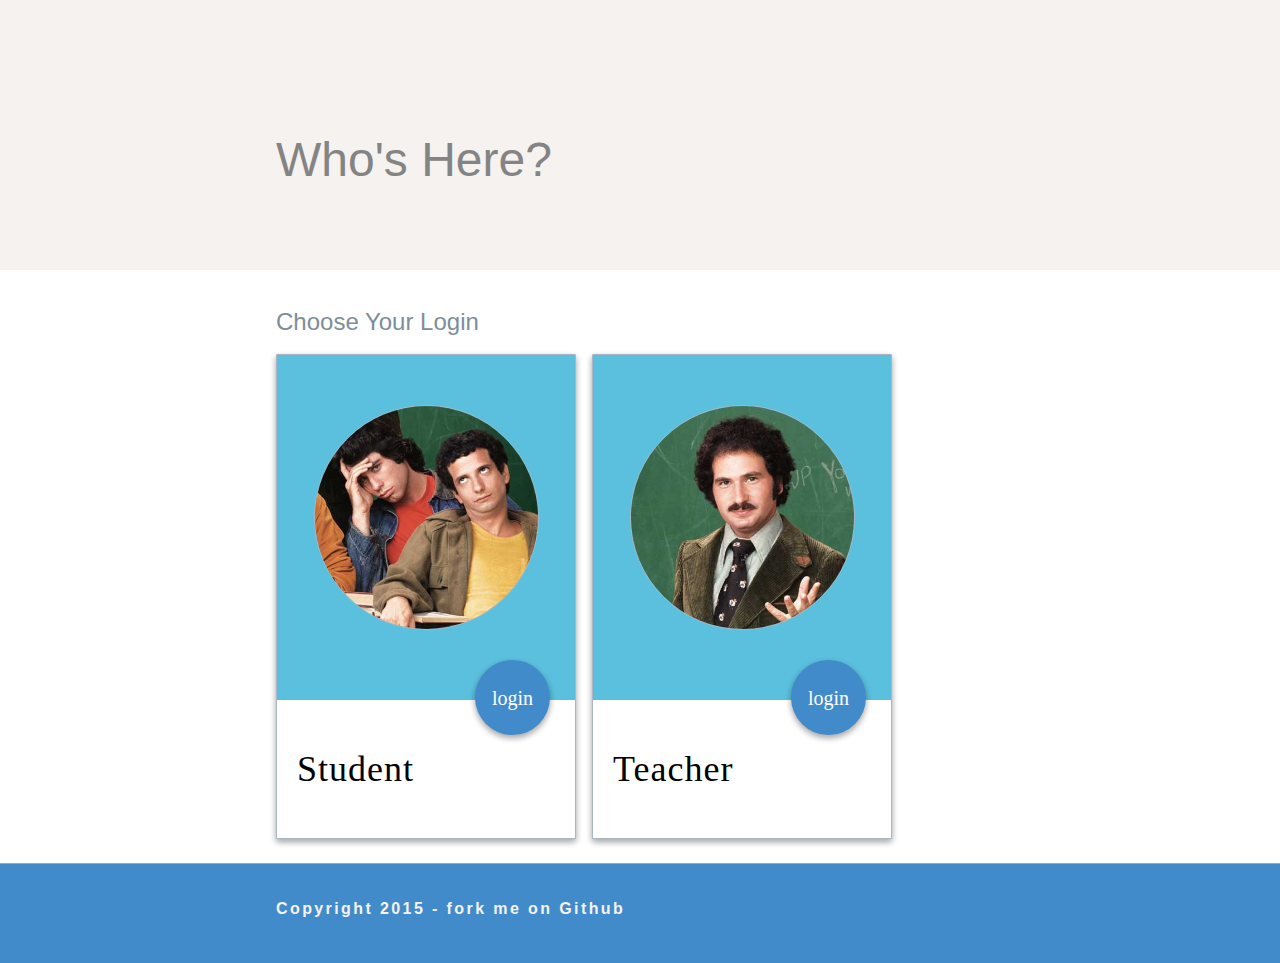
<file: index.html>
<!doctype html>
<html lang="en" ng-app="signIn">
    <head>
        <meta charset="UTF-8">
        <meta content="IE=edge,chrome=1" http-equiv="X-UA-Compatible">

        <title>Sign In</title>

        <script src="lib/angular.js"></script>
        <script src="lib/angular-ui-router.js"></script>
        <script src="app.js"></script>
        <script src="services/StudentsFactory.js"></script>
        <script src="controllers/StudentsController.js"></script>
        <script src="controllers/AttendanceController.js"></script>
        <meta content="width=device-width" name="viewport">
        <link href="favicon.ico" rel="icon">
        <link rel="stylesheet" href="css/main.css">
    </head>
    <body>
        <div class="wrapper">

            <header>

                <h1 class="site__title">Who's Here?</h1>

            </header>

            <section class="main group" ui-view></section>

            </div><!-- end of wrapper -->

            <footer class="site__footer">
                <div class="footer__content">
                    <p>Copyright 2015 - fork me on <a href="https://github.com/CharlesAMoss/epic_Sign-In-Sheet">Github</a></p>
                </div>
            </footer>

    </body>
</html>
</file>
<file: css/main.css>
*, *:before, *:after {
    box-sizing: border-box;
}
html {
    height: 100%;
}
body {
    background: #fff;
    color: #000;
    font-family: "Helvetica Neue", Helvetica, Arial, sans-serif;
    margin: 0 auto;
    width: 100%;
    height: 100%;
}

/* layout =================== */

.site__title, nav, section, .footer__content {
    display: block;
    margin-left: 20%;
    margin-right: 20%;
    width: 60%;
}
header {
    background: #f5f2f0;
    border-bottom: 1px solid #f5f2f0;
    padding: 100px 0 50px 0;
    margin-bottom: 20px;
}
.wrapper {
    min-height: 100%;
    margin-bottom: -100px;
}
.wrapper:after {
    content: "";
    display: block;
}
.site__footer, .wrapper:after {
    height: 100px;
}
.main__article {
    width: 66.666666666%;
    padding-left: 20px;
    float: left;
}
.main__article, .full{
    width: 100%;
}

aside {
    width: 33.333333333%;
    padding-left: 20px;
    float: right;
}
.site__footer {
    background: #428bca;
    border-top: 1px solid #5bc0de;
}
.footer__content {
    font-weight: 600;
    padding: 20px;
    color:  #f5f2f0;
    letter-spacing: .15em;
}
.footer__content p a {
    text-decoration: none;
    color:  #f5f2f0;
    transition:.5s;
}
.footer__content p a:hover {
    text-decoration: underline;
    color: #0b0d0e;
}

/* typography =============== */

.site__title {
    color: #848484;
    font-size: 3rem;
    font-family: "Helvetica Neue", Helvetica, Arial, sans-serif;
    font-weight: 200;
    padding-left: 20px
}
.main__title {
    color: #7e8e97;
    font-family: "Helvetica Neue", Helvetica, Arial, sans-serif;
    font-weight: 200;
}
.main__article {
    font-size: 1rem;
    line-height: 24px;
    font-family: georgia, serif;
}
.main__result {
    font-size: 1.5rem;
    color: #bb0f00;
}
.main__result p:before {
    content: ">> ";
}
.main__result p {
    word-wrap: break-word;
}

/* nav ======================= */
/* =============== bread crumb */

.breadCrumb {
    color:  #ffd18f;
    margin: -50px 0 50px 0;
}
.breadCrumb a {
    color:  #ffd18f;
    text-decoration: none;
}
.breadCrumb a:hover {
    text-decoration:underline;
}

/* content =================== */

/* ================== contacts */


aside {

}

aside h2 {
    color: #7e8e97;
    font-family: "Helvetica Neue", Helvetica, Arial, sans-serif;
    font-weight: 200;
}

/* form ====================== */

#result {
    display: none;
}
.main__form {
    padding: 40px;
    border: 1px solid #d6cac2;
    border-radius: 4px;
    margin-bottom: 2em;
}

.form__group {
}

.form__label {
    font-size: 1.2em;
    font-family: "Helvetica Neue", Helvetica, Arial, sans-serif;
    letter-spacing: .05em;
}
.form__input {
    margin: .5em 0;
    padding: 15px;
    width: 90%;
    border-radius: 4px;
    font-size: 1.2em;
    border: 1px solid #d6cac2;
}
.radio__group {
    padding: .5em 0 1em 0;
    margin-left: 1em;
}
.form__radio {
    margin: 1em 0 0 2em;
}
.form__select {
    margin: .5em 0 1em 0;
    padding: 15px;
    width: 90%;
    height: 60px;
    border-radius: 4px;
    font-size: 1.2em;
    border: 1px solid #d6cac2;
}
.form__btn {
    background: #f5f2f0;
    border-radius: 4px;
    border: 1px solid #d6cac2;
    color: #b7a294;
    padding: 20px;
    font-size: 1em;
    font-family: "Helvetica Neue", Helvetica, Arial, sans-serif;
}

/* ============================= Login */

.login {

}

.login__item {
    margin: 0 1em 1.5em 0;
	width: 300px;
	border: 1px solid #aab6c3;
	border-radius: 1px;
	background-color: #5bc0de;
	box-shadow: 0 3px 6px rgba(0,0,0,.16),
		0 3px 6px rgba(0,0,0,.23);

}
.login__well {
    background-color: #fff;
	padding: 15px 20px;
}
.login__title {
    font-size: 36px;
	font-weight: 100;
	letter-spacing: 1px;
	line-height: 1;
}
.login__image {
    border-radius: 50%;
	border: 1px solid #aab6c3;
	display: block;
	margin: 50px auto 70px;
	width: 225px;
}
.login__link {
    background: #428bca;
    border-radius: 50%;
    box-shadow: 0 3px 6px rgba(0,0,0,.16),
        0 3px 6px rgba(0,0,0,.23);
    color:#fff;
    float: right;
    font-size: 20px;
    font-weight: 500;
    height: 75px;
    line-height: 1;
    margin-right: 25px;
    margin-top: -40px;
    padding: 28px 15px;
    text-align: center;
    width: 75px;
    cursor: pointer;
    transition:.5s;
    text-decoration: none;
}
.login__link:hover {
    background: #2f9d2f;
    border-radius: 50%;
    box-shadow: 0 0 0;
    color:#f5f2f0;
    text-decoration: underline;

}

/* ========================= students */

.students {
    padding: 0;
    margin: 0 0 2em 0;
}
.students li {
    list-style: none;
    border-bottom: 1px solid #aab6c3;
}
.students li:last-child {
    border-bottom: 0;
}
.student__img {
    width: 25%;
    margin: 0 5% 1.5em 0;
    float: left;
    border-radius: 4px;
}
.student__img--sm {
    width: 10%;
    margin: 0 2% 1.5em 0;
    float: left;
    border-radius: 4px;
}
.student__name {
    font-size: 1.5em;
    margin-bottom: 1em;
}
.signIn__btn {
    color: #2f9d2f;
    font-size: 1em;
    font-family: "Helvetica Neue", Helvetica, Arial, sans-serif;
    cursor: pointer;
    background: #f5f2f0;
    border-radius: 4px;
    border: 1px solid #2f9d2f;
    padding: 10px 18px;

}
.signIn__btn:hover {

}
.signOut__btn {
    color: #f5f2f0;
    font-size: 1em;
    font-family: "Helvetica Neue", Helvetica, Arial, sans-serif;
    cursor: pointer;
    background: #2f9d2f;
    border-radius: 4px;
    border: 1px solid #2f9d2f;
    padding: 10px 10px;
}
.signOut__btn:hover {

}

/* ================== picture gallery */

.gallery {
    max-width: 100%;
    padding: 0;
    margin: 0;
}
.gallery__picture {
    list-style: none;
}
.gallery__picture img {
    width: 45%;
    margin: 0 5% 1em 0;
    float: left;
}

/* clear fix ================ */

.pull-left {
    float: left;
}

.pull-right {
    float: right;
}

.group:after {
    content: "";
    display: table;
    clear: both;
}
</file>
